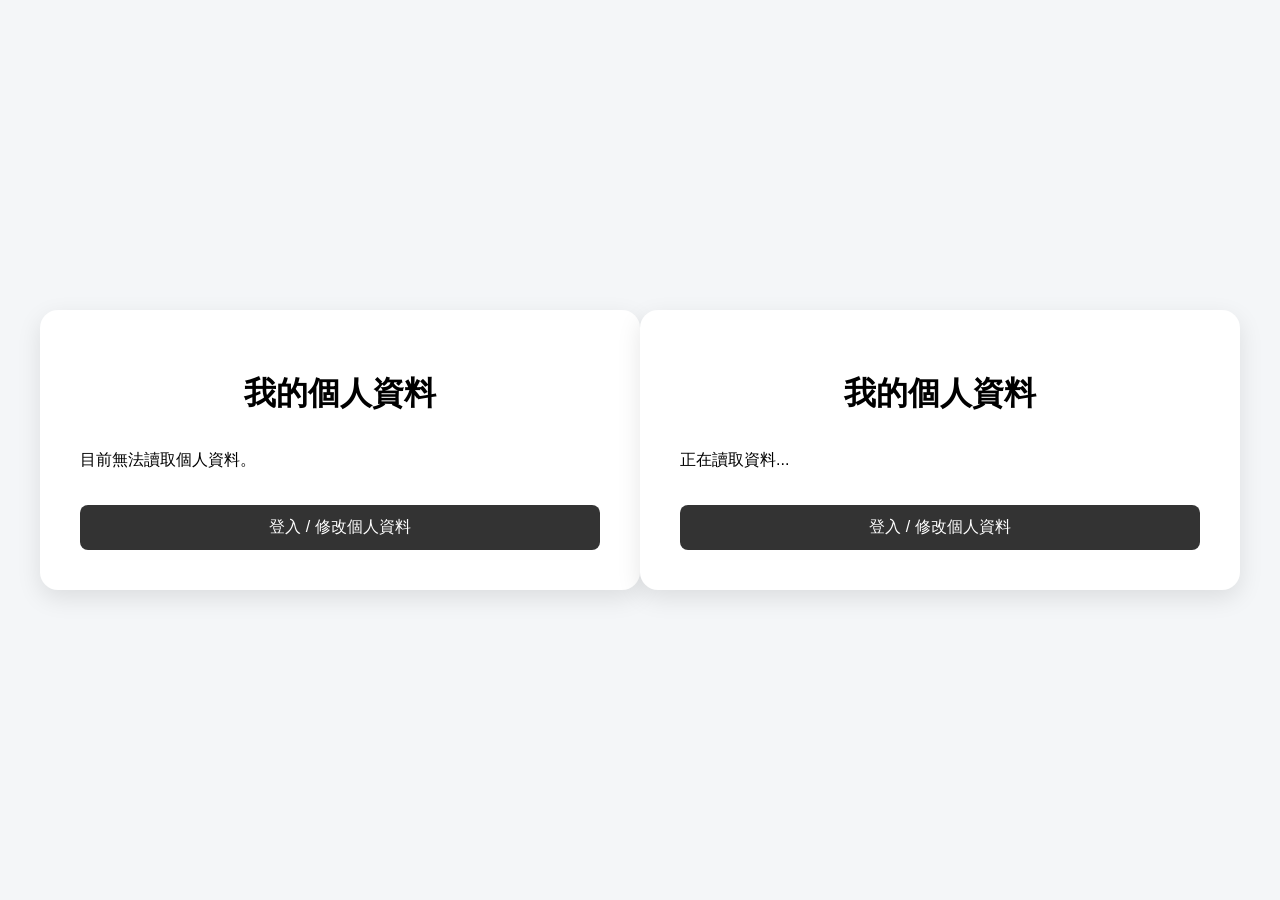
<file: frontend/index.html>
<!DOCTYPE html>
<html lang="zh-TW">
<head>
    <meta charset="UTF-8">
    <meta name="viewport" content="width=device-width, initial-scale=1.0">
    <title>我的個人資料</title>
    <link rel="stylesheet" href="css/style.css">
</head>

<body>
    <div class="profile-card">
        <h1>我的個人資料</h1>

        <div id="profile">
            <p>正在讀取資料...</p>
        </div>

        <a href="admin.html">登入 / 修改個人資料</a>
    </div>

    <script src="js/main.js"></script>
</body>
</html><!DOCTYPE html>
<html lang="zh-TW">
<head>
    <meta charset="UTF-8">
    <meta name="viewport" content="width=device-width, initial-scale=1.0">
    <title>我的個人資料</title>
    <link rel="stylesheet" href="css/style.css">
</head>

<body>
    <div class="profile-card">
        <h1>我的個人資料</h1>

        <div id="profile">
            <p>正在讀取資料...</p>
        </div>

        <a href="admin.html">登入 / 修改個人資料</a>
    </div>

    <script src="js/main.js"></script>
</body>
</html>
</file>
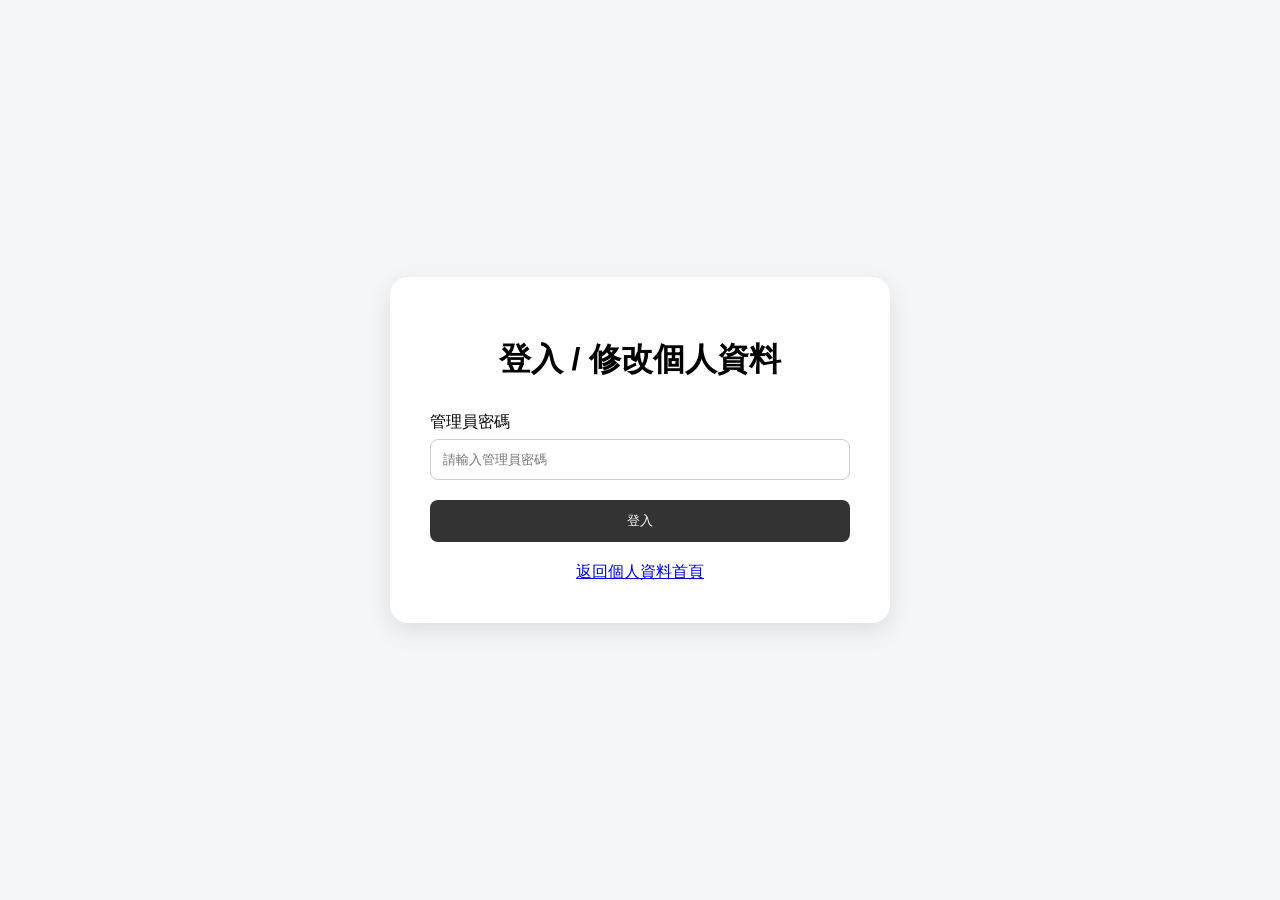
<file: frontend/admin.html>
<!DOCTYPE html>
<html lang="zh-Hant">
<head>
    <meta charset="UTF-8">
    <meta name="viewport" content="width=device-width, initial-scale=1.0">
    <title>登入 / 修改個人資料</title>

    <style>
        * {
            box-sizing: border-box;
        }

        body {
            margin: 0;
            min-height: 100vh;
            font-family: Arial, "Microsoft JhengHei", sans-serif;
            background: #f4f6f8;
            display: flex;
            justify-content: center;
            align-items: center;
        }

        .admin-card {
            width: 90%;
            max-width: 500px;
            background: white;
            padding: 40px;
            border-radius: 18px;
            box-shadow: 0 8px 25px rgba(0,0,0,0.1);
        }

        h1 {
            text-align: center;
            margin-bottom: 30px;
        }

        label {
            display: block;
            margin-top: 15px;
            margin-bottom: 6px;
        }

        input,
        textarea {
            width: 100%;
            padding: 12px;
            border: 1px solid #ccc;
            border-radius: 8px;
        }

        button {
            width: 100%;
            padding: 12px;
            margin-top: 20px;
            border: none;
            border-radius: 8px;
            background: #333;
            color: white;
            cursor: pointer;
        }

        a {
            display: block;
            text-align: center;
            margin-top: 20px;
        }
    </style>
</head>

<body>

<div class="admin-card">

    <h1>登入 / 修改個人資料</h1>

    <div id="loginSection">

        <label for="password">管理員密碼</label>

        <input
            type="password"
            id="password"
            placeholder="請輸入管理員密碼"
        >

        <button id="loginButton">登入</button>

        <p id="loginMessage"></p>

    </div>

    <div id="editSection" style="display:none;">

        <label for="name">姓名</label>
        <input type="text" id="name">

        <label for="school">學校</label>
        <input type="text" id="school">

        <label for="department">科系</label>
        <input type="text" id="department">

        <label for="bio">自我介紹</label>
        <textarea id="bio" rows="4"></textarea>

        <button id="saveButton">儲存資料</button>

        <p id="saveMessage"></p>

    </div>

    <a href="/">返回個人資料首頁</a>

</div>

<script src="js/admin.js"></script>

</body>
</html>
</file>
<file: frontend/css/style.css>
body {
    font-family: Arial, "Microsoft JhengHei", sans-serif;
    background: #f4f6f8;
    margin: 0;
    padding: 40px;
}

.profile-card {
    max-width: 600px;
    margin: 50px auto;
    background: white;
    padding: 35px;
    border-radius: 16px;
    box-shadow: 0 4px 15px rgba(0, 0, 0, 0.1);
}

h1 {
    text-align: center;
}

#profile {
    margin: 30px 0;
    line-height: 2;
}

a {
    display: block;
    text-align: center;
    text-decoration: none;
}* {
    box-sizing: border-box;
}

body {
    margin: 0;
    min-height: 100vh;
    font-family: Arial, "Microsoft JhengHei", sans-serif;
    background: #f4f6f8;
    display: flex;
    justify-content: center;
    align-items: center;
}

.profile-card {
    width: 90%;
    max-width: 600px;
    background: white;
    padding: 40px;
    border-radius: 18px;
    box-shadow: 0 8px 25px rgba(0, 0, 0, 0.1);
}

.profile-card h1 {
    text-align: center;
    margin-bottom: 30px;
}

#profile {
    line-height: 1.8;
    margin-bottom: 30px;
}

.profile-card a {
    display: block;
    text-align: center;
    padding: 12px;
    background: #333;
    color: white;
    text-decoration: none;
    border-radius: 8px;
}

.profile-card a:hover {
    opacity: 0.8;
}
</file>
